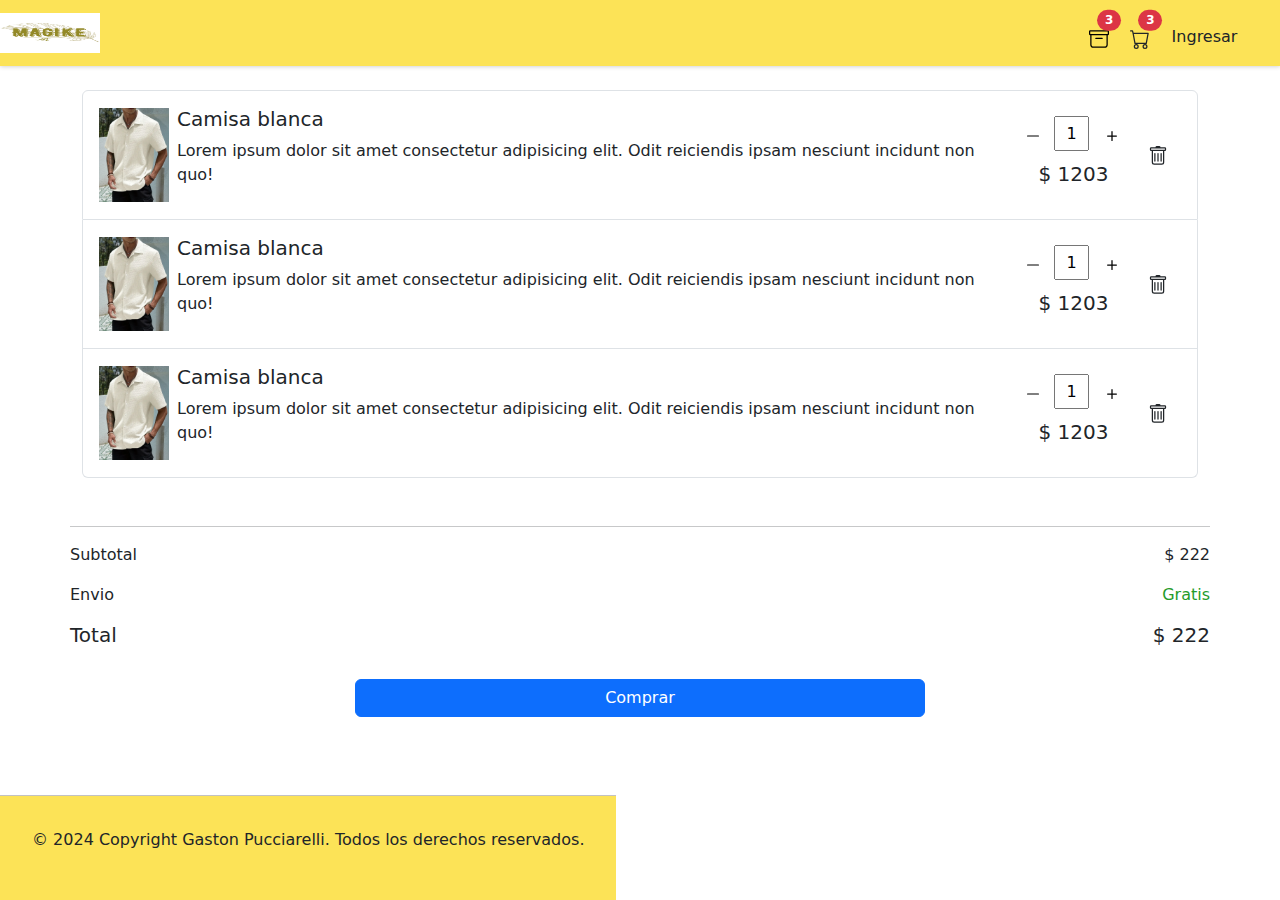
<file: cart.html>
<!DOCTYPE html>
<html lang="en">

<head>
    <meta charset="UTF-8">
    <meta name="viewport" content="width=device-width, initial-scale=1.0">
    <title>Document</title>
    <link rel="stylesheet" href="css/style.css">
    <link rel="stylesheet" href="css/cart.css">
    <link rel="stylesheet" href="css/bootstrap.css">
</head>

<body>
    <nav class="navbar">
        <div class="links-box d-flex">
            <a class="navbar-brand" href="index.html">
                <img class="logo" src="img/726b5039-a6a2-4cfe-84a0-e13e2d5c6d2b.jpg" alt="">
            </a>

        </div>

        <div class="notification-box">
            <ul class="nav-ul">
                <li class="nav-item">
                    <button class="btn position-relative">
                        <svg xmlns="http://www.w3.org/2000/svg" width="20" height="20" class="bi bi-archive"
                            viewBox="0 0 16 16">
                            <path
                                d="M0 2a1 1 0 0 1 1-1h14a1 1 0 0 1 1 1v2a1 1 0 0 1-1 1v7.5a2.5 2.5 0 0 1-2.5 2.5h-9A2.5 2.5 0 0 1 1 12.5V5a1 1 0 0 1-1-1zm2 3v7.5A1.5 1.5 0 0 0 3.5 14h9a1.5 1.5 0 0 0 1.5-1.5V5zm13-3H1v2h14zM5 7.5a.5.5 0 0 1 .5-.5h5a.5.5 0 0 1 0 1h-5a.5.5 0 0 1-.5-.5" />
                        </svg>
                        <span class="position-absolute top-0 start-70 translate-middle badge rounded-pill bg-danger">
                            3
                        </span>
                    </button>
                </li>

                <li class="nav-item">
                    <button class="btn position-relative">
                        <svg xmlns="http://www.w3.org/2000/svg" width="20" height="20" fill="currentColor"
                            class="bi bi-cart" viewBox="0 0 16 16">
                            <path
                                d="M0 1.5A.5.5 0 0 1 .5 1H2a.5.5 0 0 1 .485.379L2.89 3H14.5a.5.5 0 0 1 .491.592l-1.5 8A.5.5 0 0 1 13 12H4a.5.5 0 0 1-.491-.408L2.01 3.607 1.61 2H.5a.5.5 0 0 1-.5-.5M3.102 4l1.313 7h8.17l1.313-7zM5 12a2 2 0 1 0 0 4 2 2 0 0 0 0-4m7 0a2 2 0 1 0 0 4 2 2 0 0 0 0-4m-7 1a1 1 0 1 1 0 2 1 1 0 0 1 0-2m7 0a1 1 0 1 1 0 2 1 1 0 0 1 0-2" />
                        </svg>
                        <span class="position-absolute top-0 start-70 translate-middle badge rounded-pill bg-danger">
                            3
                        </span>
                    </button>
                </li>

                <li class="nav-item">
                    <a href="login.html" class="btn">
                        <h6>Ingresar</h6>
                    </a>
                </li>

            </ul>
        </div>
    </nav>

    <!--
    <div class="cart-empty">

                <h1 class="mt-5">Su carrito esta vacio</h1>
                <button class="btn btn-primary mt-5">Volver al catalogo</button>
        </div>
    -->
        

        
        <div class="main-container mt-4">

            <div class="container cart-container">
    
                <ul class="list-group ">
    
    
                    <li class="list-group-item d-flex list-cart">
    
                        <img style="width: 70px;" src="img/camisaBlanca1.jpg" alt="">
    
                        <div class="p-2">
                            <h5>Camisa blanca</h5>
                            <p>Lorem ipsum dolor sit amet consectetur adipisicing elit. Odit reiciendis ipsam nesciunt
                                incidunt non quo!</p>
                        </div>
    
                        <div class="text-center">
                            <div class="d-flex text-center">
                                <button class="btn">
                                    <svg style="color: rgb(0, 0, 0);" xmlns="http://www.w3.org/2000/svg" width="16" height="16" fill="currentColor" class="bi bi-dash-lg" viewBox="0 0 16 16">
                                        <path fill-rule="evenodd" d="M2 8a.5.5 0 0 1 .5-.5h11a.5.5 0 0 1 0 1h-11A.5.5 0 0 1 2 8"/>
                                      </svg>
                                </button>
                                <input type="number" name="" id="" value="1" min="0" max="99">
                                <button class="btn">
                                    <svg style="color: rgb(0, 0, 0);" xmlns="http://www.w3.org/2000/svg" width="20" height="20" fill="currentColor" class="bi bi-plus" viewBox="0 0 16 16">
                                        <path d="M8 4a.5.5 0 0 1 .5.5v3h3a.5.5 0 0 1 0 1h-3v3a.5.5 0 0 1-1 0v-3h-3a.5.5 0 0 1 0-1h3v-3A.5.5 0 0 1 8 4"/>
                                      </svg>
                                </button>
                            </div>
                            <h5 class="mt-2">$ 1203</h5>
                        </div>
    
                        <button type="button" class="btn">
                            <svg xmlns="http://www.w3.org/2000/svg" width="20" height="20" fill="currentColor"
                                class="bi bi-trash" viewBox="0 0 16 16">
                                <path
                                    d="M5.5 5.5A.5.5 0 0 1 6 6v6a.5.5 0 0 1-1 0V6a.5.5 0 0 1 .5-.5m2.5 0a.5.5 0 0 1 .5.5v6a.5.5 0 0 1-1 0V6a.5.5 0 0 1 .5-.5m3 .5a.5.5 0 0 0-1 0v6a.5.5 0 0 0 1 0z" />
                                <path
                                    d="M14.5 3a1 1 0 0 1-1 1H13v9a2 2 0 0 1-2 2H5a2 2 0 0 1-2-2V4h-.5a1 1 0 0 1-1-1V2a1 1 0 0 1 1-1H6a1 1 0 0 1 1-1h2a1 1 0 0 1 1 1h3.5a1 1 0 0 1 1 1zM4.118 4 4 4.059V13a1 1 0 0 0 1 1h6a1 1 0 0 0 1-1V4.059L11.882 4zM2.5 3h11V2h-11z" />
                            </svg>
                        </button>
    
                    </li>
    
                    <li class="list-group-item d-flex list-cart">
    
                        <img style="width: 70px;" src="img/camisaBlanca1.jpg" alt="">
    
                        <div class="p-2">
                            <h5>Camisa blanca</h5>
                            <p>Lorem ipsum dolor sit amet consectetur adipisicing elit. Odit reiciendis ipsam nesciunt
                                incidunt non quo!</p>
                        </div>
    
                        <div class="text-center">
                            <div class="d-flex text-center">
                                <button class="btn">
                                    <svg style="color: rgb(0, 0, 0);" xmlns="http://www.w3.org/2000/svg" width="16" height="16" fill="currentColor" class="bi bi-dash-lg" viewBox="0 0 16 16">
                                        <path fill-rule="evenodd" d="M2 8a.5.5 0 0 1 .5-.5h11a.5.5 0 0 1 0 1h-11A.5.5 0 0 1 2 8"/>
                                      </svg>
                                </button>
                                <input type="number" name="" id="" value="1" min="0" max="99">
                                <button class="btn">
                                    <svg style="color: rgb(0, 0, 0);" xmlns="http://www.w3.org/2000/svg" width="20" height="20" fill="currentColor" class="bi bi-plus" viewBox="0 0 16 16">
                                        <path d="M8 4a.5.5 0 0 1 .5.5v3h3a.5.5 0 0 1 0 1h-3v3a.5.5 0 0 1-1 0v-3h-3a.5.5 0 0 1 0-1h3v-3A.5.5 0 0 1 8 4"/>
                                      </svg>
                                </button>
                            </div>
                            <h5 class="mt-2">$ 1203</h5>
                        </div>
    
                        <button type="button" class="btn">
                            <svg xmlns="http://www.w3.org/2000/svg" width="20" height="20" fill="currentColor"
                                class="bi bi-trash" viewBox="0 0 16 16">
                                <path
                                    d="M5.5 5.5A.5.5 0 0 1 6 6v6a.5.5 0 0 1-1 0V6a.5.5 0 0 1 .5-.5m2.5 0a.5.5 0 0 1 .5.5v6a.5.5 0 0 1-1 0V6a.5.5 0 0 1 .5-.5m3 .5a.5.5 0 0 0-1 0v6a.5.5 0 0 0 1 0z" />
                                <path
                                    d="M14.5 3a1 1 0 0 1-1 1H13v9a2 2 0 0 1-2 2H5a2 2 0 0 1-2-2V4h-.5a1 1 0 0 1-1-1V2a1 1 0 0 1 1-1H6a1 1 0 0 1 1-1h2a1 1 0 0 1 1 1h3.5a1 1 0 0 1 1 1zM4.118 4 4 4.059V13a1 1 0 0 0 1 1h6a1 1 0 0 0 1-1V4.059L11.882 4zM2.5 3h11V2h-11z" />
                            </svg>
                        </button>
    
                    </li>
    
                    <li class="list-group-item d-flex list-cart">
    
                        <img style="width: 70px;" src="img/camisaBlanca1.jpg" alt="">
    
                        <div class="p-2">
                            <h5>Camisa blanca</h5>
                            <p>Lorem ipsum dolor sit amet consectetur adipisicing elit. Odit reiciendis ipsam nesciunt
                                incidunt non quo!</p>
                        </div>
    
                        <div class="text-center">
                            <div class="d-flex text-center">
                                <button class="btn">
                                    <svg style="color: rgb(0, 0, 0);" xmlns="http://www.w3.org/2000/svg" width="16" height="16" fill="currentColor" class="bi bi-dash-lg" viewBox="0 0 16 16">
                                        <path fill-rule="evenodd" d="M2 8a.5.5 0 0 1 .5-.5h11a.5.5 0 0 1 0 1h-11A.5.5 0 0 1 2 8"/>
                                      </svg>
                                </button>
                                <input type="number" name="" id="" value="1" min="0" max="99">
                                <button class="btn">
                                    <svg style="color: rgb(0, 0, 0);" xmlns="http://www.w3.org/2000/svg" width="20" height="20" fill="currentColor" class="bi bi-plus" viewBox="0 0 16 16">
                                        <path d="M8 4a.5.5 0 0 1 .5.5v3h3a.5.5 0 0 1 0 1h-3v3a.5.5 0 0 1-1 0v-3h-3a.5.5 0 0 1 0-1h3v-3A.5.5 0 0 1 8 4"/>
                                      </svg>
                                </button>
                            </div>
                            <h5 class="mt-2">$ 1203</h5>
                        </div>
    
                        <button type="button" class="btn">
                            <svg xmlns="http://www.w3.org/2000/svg" width="20" height="20" fill="currentColor"
                                class="bi bi-trash" viewBox="0 0 16 16">
                                <path
                                    d="M5.5 5.5A.5.5 0 0 1 6 6v6a.5.5 0 0 1-1 0V6a.5.5 0 0 1 .5-.5m2.5 0a.5.5 0 0 1 .5.5v6a.5.5 0 0 1-1 0V6a.5.5 0 0 1 .5-.5m3 .5a.5.5 0 0 0-1 0v6a.5.5 0 0 0 1 0z" />
                                <path
                                    d="M14.5 3a1 1 0 0 1-1 1H13v9a2 2 0 0 1-2 2H5a2 2 0 0 1-2-2V4h-.5a1 1 0 0 1-1-1V2a1 1 0 0 1 1-1H6a1 1 0 0 1 1-1h2a1 1 0 0 1 1 1h3.5a1 1 0 0 1 1 1zM4.118 4 4 4.059V13a1 1 0 0 0 1 1h6a1 1 0 0 0 1-1V4.059L11.882 4zM2.5 3h11V2h-11z" />
                            </svg>
                        </button>
    
                    </li>
    
                </ul>
            </div>
    
            <hr>
    
            <div class="pay-container">
    
                <div>
                    <p>Subtotal</p>
                    <p>$ 222</p>
                </div>
    
                <div>
                    <p>Envio</p>
                    <hp style="color: rgb(37, 155, 42);">Gratis</p>
                </div>
    
                <div>
                    <h5>Total</h5>
                    <h5>$ 222</h5>
                </div>
            </div>
    
    
            <div class="text-center mt-4">
                <button type="button" class="w-50 btn btn-primary">Comprar</button>
            </div>
    
    
        </div>


    <footer class="mt-5">
        <div>
            <p>© 2024 Copyright Gaston Pucciarelli. Todos los derechos reservados.</p>
        </div>
    </footer>
</body>
<script src="js/main.js"></script>
<script src="js/bootstrap.bundle.js"></script>

</html>
</file>
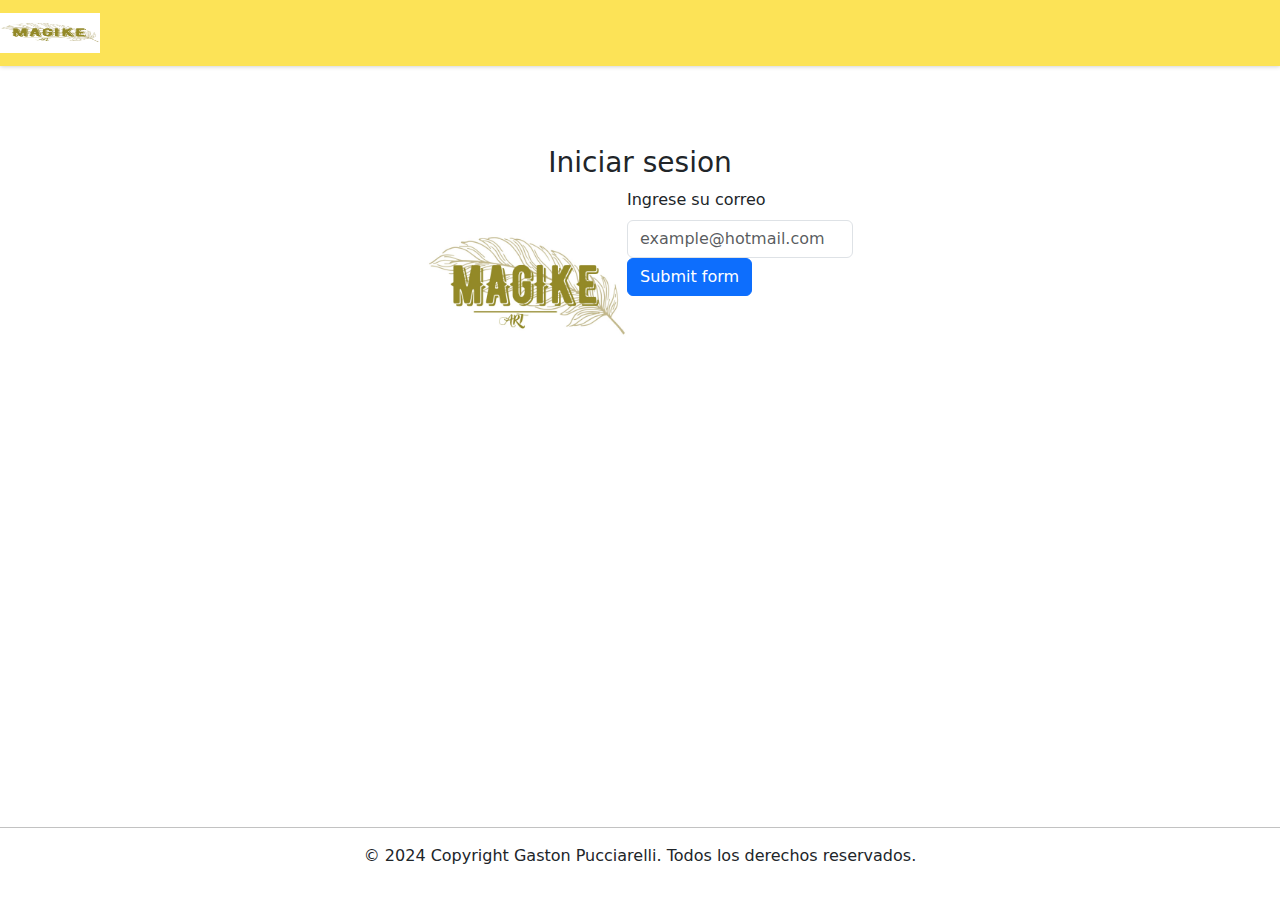
<file: login.html>
<!DOCTYPE html>
<html lang="en">
<head>
    <meta charset="UTF-8">
    <meta name="viewport" content="width=device-width, initial-scale=1.0">
    <title>Document</title>
    <link rel="stylesheet" href="css/style.css">
    <link rel="stylesheet" href="css/login.css">
    <link rel="stylesheet" href="css/bootstrap.css">
</head>
<body>
    <nav class="navbar">
        <div class="links-box d-flex">
            <a class="navbar-brand" href="index.html">
                <img class="logo" src="img/726b5039-a6a2-4cfe-84a0-e13e2d5c6d2b.jpg" alt="">
            </a>    
        </div>
    </nav>

    <div class="container form-container">


        <div>
            <h3>Iniciar sesion</h3>

            <div class="btn-forms">
                
            </div>
        </div>

        <form class="row g-3 needs-validation" novalidate>
            <div class="d-flex">
                    <img class="logo-login" src="img/726b5039-a6a2-4cfe-84a0-e13e2d5c6d2b.jpg" alt="">
                <div class="form-control-container">
                    <div class="">
                        <label for="validationCustom01" class="form-label">Ingrese su correo</label>
                        <input type="text" class="form-control" id="validationCustom01" placeholder="example@hotmail.com" required>
                        <div class="valid-feedback">
                          Correo
                        </div>
                      </div>
             
                      <div class="">
                        <button class="btn btn-primary" type="submit">Submit form</button>
                      </div>
                </div>
            </div>
          </form>

    </div>


      
    <footer>
        <div class="comtainer">
            <p>© 2024 Copyright Gaston Pucciarelli. Todos los derechos reservados.</p>
        </div>
    </footer>
</body>
<script src="js/main.js"></script>
<script src="js/login.js"></script>
<script src="js/bootstrap.bundle.js"></script>
</html>
</file>
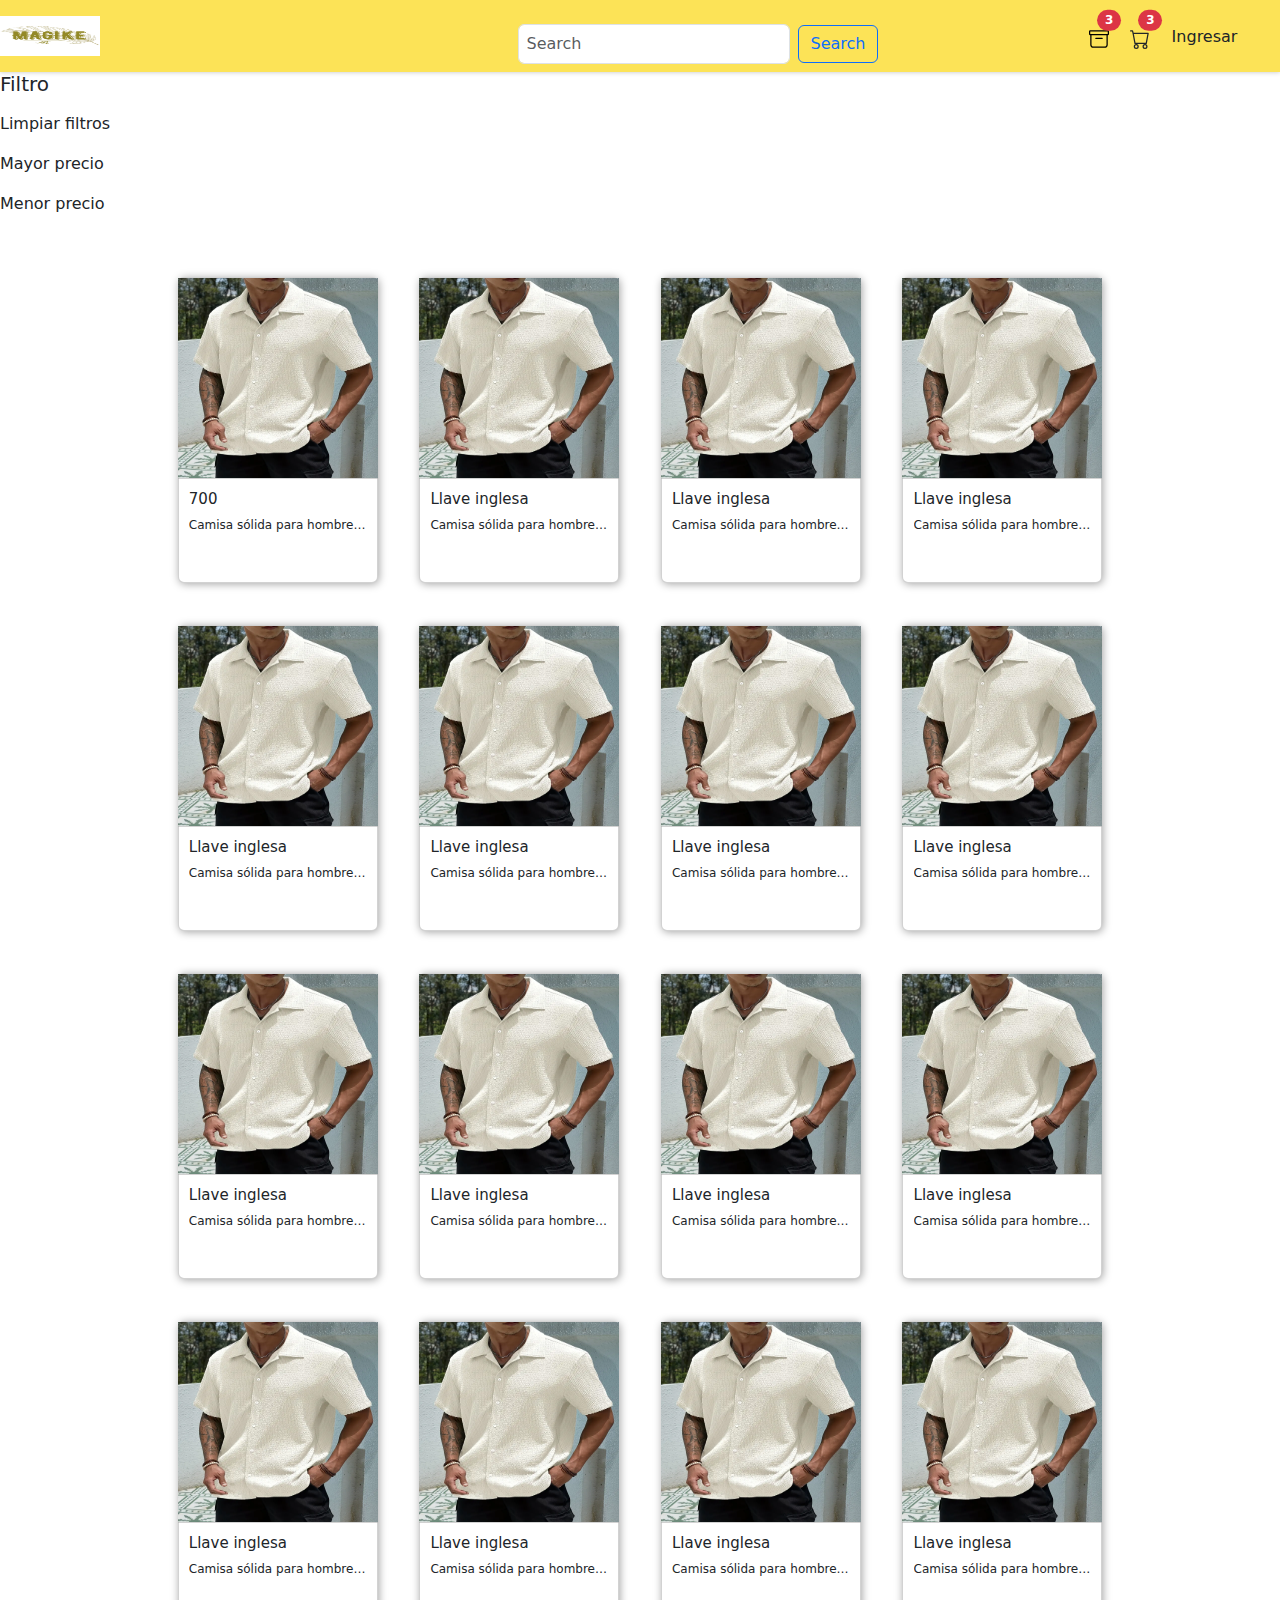
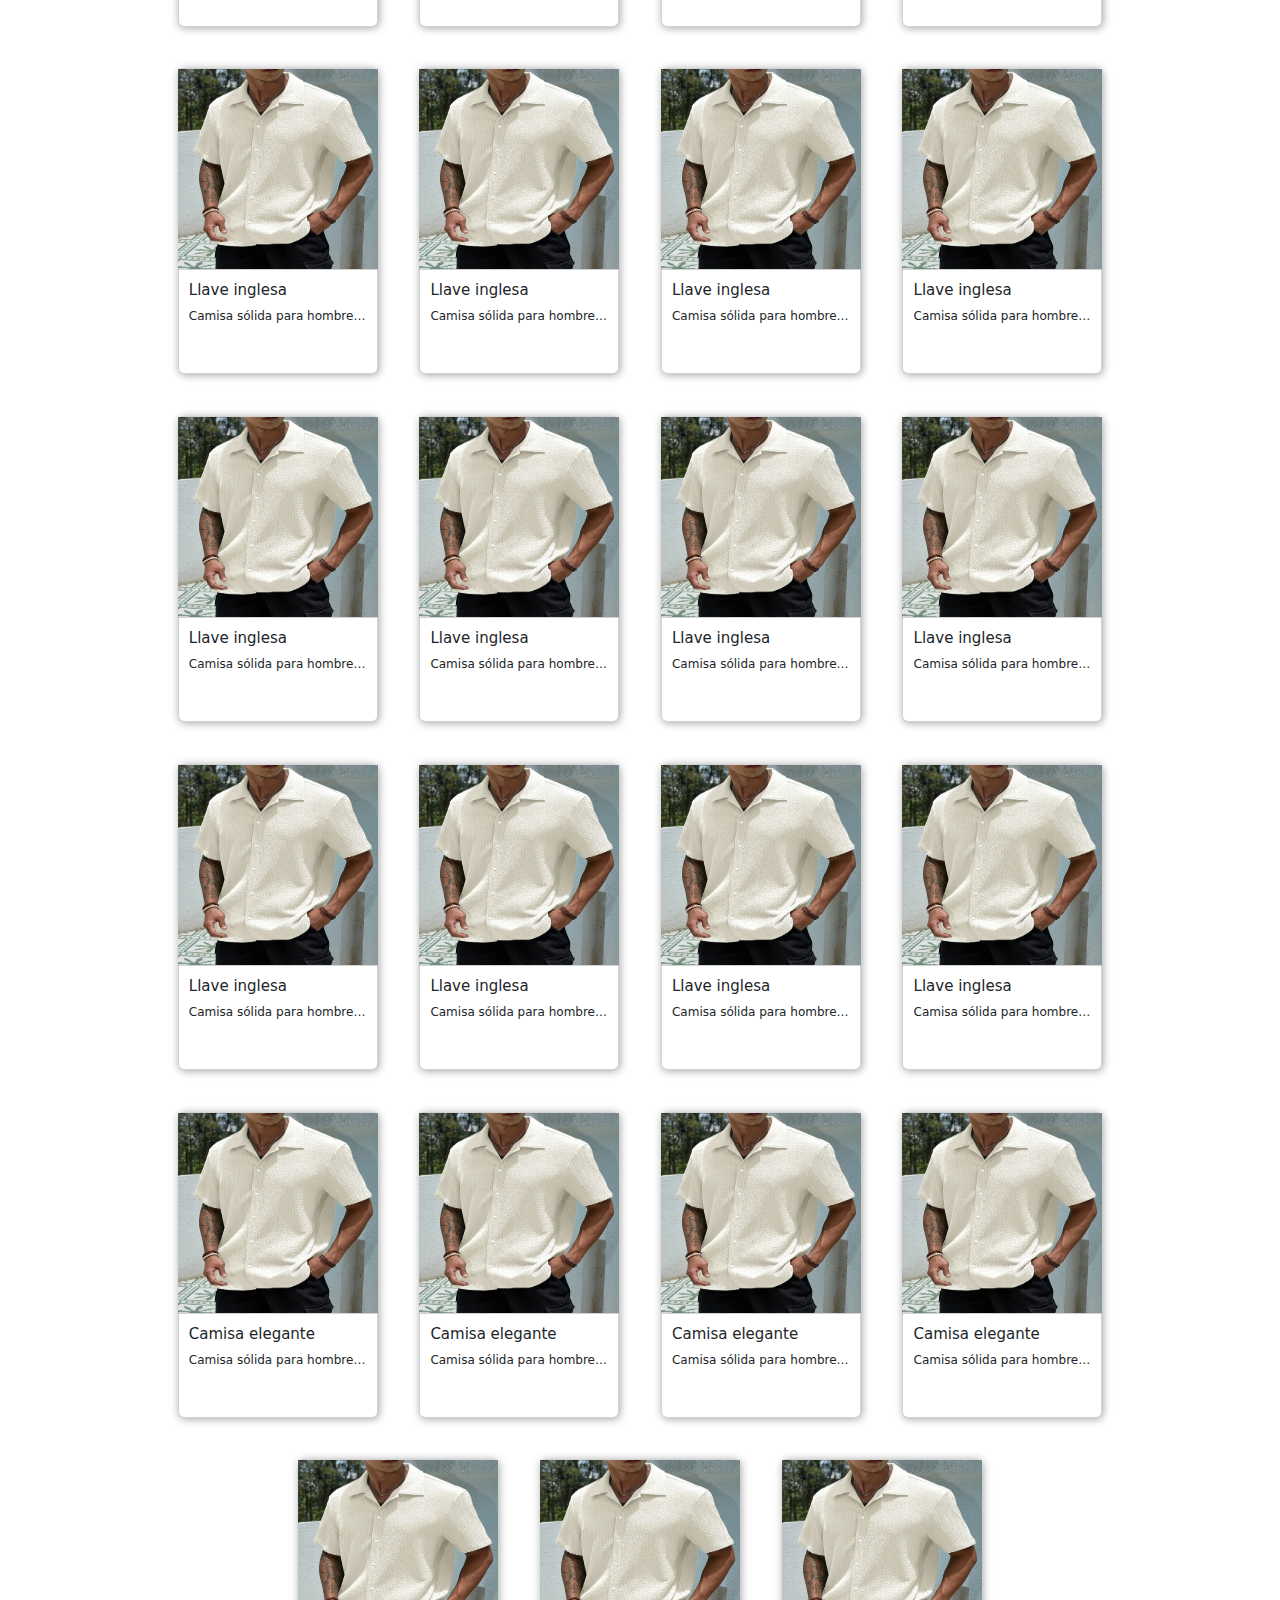
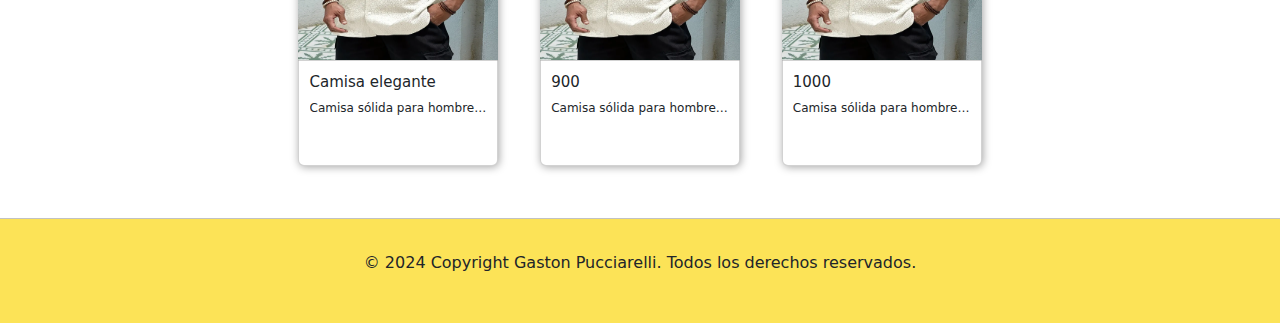
<file: products.html>
<!DOCTYPE html>
<html lang="en">
<head>
    <meta charset="UTF-8">
    <meta name="viewport" content="width=device-width, initial-scale=1.0">
    <title>Document</title>
    <link rel="stylesheet" href="css/style.css">
    <link rel="stylesheet" href="css/products.css">
    <link rel="stylesheet" href="css/bootstrap.css">
</head>
<body>
    <nav class="navbar">
        <div class="links-box d-flex">
            <a class="navbar-brand" href="index.html">
                <img class="logo" src="img/726b5039-a6a2-4cfe-84a0-e13e2d5c6d2b.jpg" alt="">
            </a>
            
        </div>

        <div class="search-box search-box-max">
            <div class="search">
                <form class="search-form" role="search">
                    <input class="form-control me-2" type="search" placeholder="Search" aria-label="Search">
                    <button class="btn btn-outline-primary" type="submit">Search</button>
                </form>
            </div>
        </div>

        <div class="notification-box">
            <ul class="nav-ul">
                <li class="nav-item">
                    <button class="btn position-relative">
                        <svg xmlns="http://www.w3.org/2000/svg" width="20" height="20" class="bi bi-archive" viewBox="0 0 16 16">
                            <path d="M0 2a1 1 0 0 1 1-1h14a1 1 0 0 1 1 1v2a1 1 0 0 1-1 1v7.5a2.5 2.5 0 0 1-2.5 2.5h-9A2.5 2.5 0 0 1 1 12.5V5a1 1 0 0 1-1-1zm2 3v7.5A1.5 1.5 0 0 0 3.5 14h9a1.5 1.5 0 0 0 1.5-1.5V5zm13-3H1v2h14zM5 7.5a.5.5 0 0 1 .5-.5h5a.5.5 0 0 1 0 1h-5a.5.5 0 0 1-.5-.5"/>
                        </svg>
                        <span class="position-absolute top-0 start-70 translate-middle badge rounded-pill bg-danger">
                            3
                        </span>
                    </button>
                </li>

                <li class="nav-item">
                    <button class="btn position-relative">
                        <svg xmlns="http://www.w3.org/2000/svg" width="20" height="20" fill="currentColor" class="bi bi-cart" viewBox="0 0 16 16">
                            <path d="M0 1.5A.5.5 0 0 1 .5 1H2a.5.5 0 0 1 .485.379L2.89 3H14.5a.5.5 0 0 1 .491.592l-1.5 8A.5.5 0 0 1 13 12H4a.5.5 0 0 1-.491-.408L2.01 3.607 1.61 2H.5a.5.5 0 0 1-.5-.5M3.102 4l1.313 7h8.17l1.313-7zM5 12a2 2 0 1 0 0 4 2 2 0 0 0 0-4m7 0a2 2 0 1 0 0 4 2 2 0 0 0 0-4m-7 1a1 1 0 1 1 0 2 1 1 0 0 1 0-2m7 0a1 1 0 1 1 0 2 1 1 0 0 1 0-2"/>
                        </svg>
                        <span class="position-absolute top-0 start-70 translate-middle badge rounded-pill bg-danger">
                            3
                        </span>
                    </button>
                </li>

                <li class="nav-item">
                    <a href="login.html" class="btn">
                        <h6>Ingresar</h6>
                    </a>
                </li>

            </ul>
        </div>
    </nav>

    <div class="main-container">

        <div class="search-box search-box-movile">
            <div class="search">
                <form class="search-form" role="search">
                    <input class="form-control me-2" type="search" placeholder="Search" aria-label="Search">
                    <button class="btn btn-outline-primary" type="submit">Search</button>
                </form>
            </div>
        </div>

        <div>
            <ul class="navbar-nav filters">
                <h5>Filtro</h5>
                <li class="nav-item">
                    <button class="nav-link btn" id="clear_filter">Limpiar filtros</button>
                </li>
                <li class="nav-item">
                    <button class="nav-link btn" id="higher_price">Mayor precio</button>
                </li>
                <li class="nav-item">
                    <button class="nav-link btn" id="lower_price">Menor precio</button>
                </li>
            </ul>
        </div>
    
        <div class="list-container container" id="show_products">

        
        </div>

    </div>


      
    <footer>
        <div>
            <p>© 2024 Copyright Gaston Pucciarelli. Todos los derechos reservados.</p>
        </div>
    </footer>
</body>
<script src="js/main.js"></script>
<script src="js/products.js"></script>
<script src="js/bootstrap.bundle.js"></script>
</html>
</file>
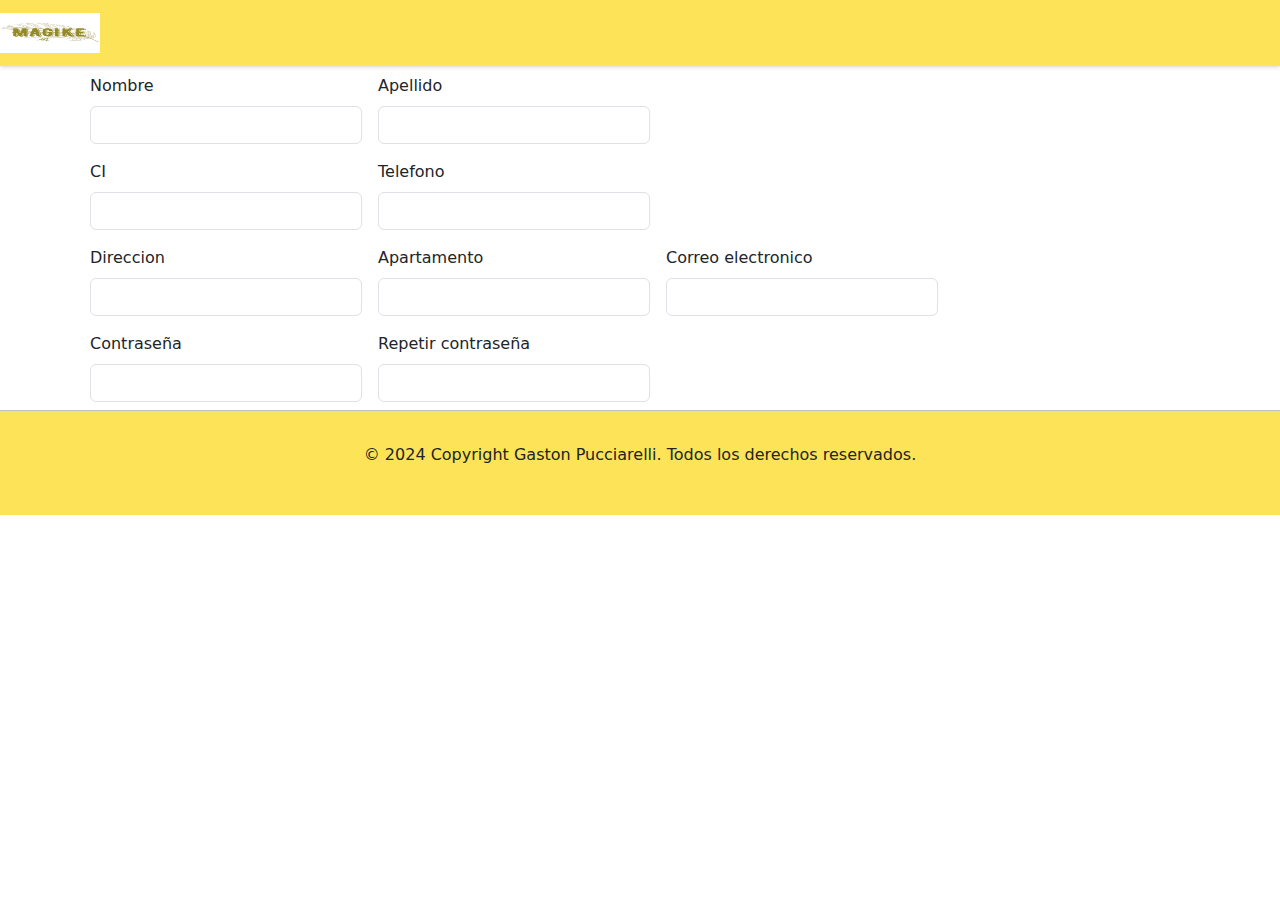
<file: register.html>
<!DOCTYPE html>
<html lang="en">

<head>
    <meta charset="UTF-8">
    <meta name="viewport" content="width=device-width, initial-scale=1.0">
    <title>Document</title>
    <link rel="stylesheet" href="css/style.css">
    <link rel="stylesheet" href="css/register.css">
    <link rel="stylesheet" href="css/bootstrap.css">
</head>

<body>
    <nav class="navbar">
        <div class="links-box d-flex">
            <a class="navbar-brand" href="index.html">
                <img class="logo" src="img/726b5039-a6a2-4cfe-84a0-e13e2d5c6d2b.jpg" alt="">
            </a>
        </div>
    </nav>

    <div class="container form-container">

        <form class="row g-3 needs-validation" novalidate>
            
            <div class="dataform-container">

                <div class="d-flex">
                    <div class="m-2">
                        <label for="name" class="form-label">Nombre</label>
                        <input type="text" class="form-control" id="name" required>
                        <div class="valid-feedback">
                            <p>Correo y/o contraseña incorrectos</p>
                       </div>
                    </div>
        
                    <div class="m-2">
                        <label for="lastname" class="form-label">Apellido</label>
                        <input type="text" class="form-control" id="lastname" required>
                        <div class="valid-feedback">
                            <p>Correo y/o contraseña incorrectos</p>
                       </div>
                    </div>
                </div>
    
                <div class="d-flex">
                    <div class="m-2">
                        <label for="ci" class="form-label">CI</label>
                        <input type="number" class="form-control" id="ci" required>
                        <div class="valid-feedback">
                            <p>Correo y/o contraseña incorrectos</p>
                       </div>
                    </div>
        
                    <div class="m-2">
                        <label for="telephone" class="form-label">Telefono</label>
                        <input type="tel" class="form-control" id="telephone" required>
                        <div class="valid-feedback">
                            <p>Correo y/o contraseña incorrectos</p>
                       </div>
                    </div>
                </div>

                <div class="d-flex">
                    <div class="m-2">
                        <label for="locate" class="form-label">Direccion</label>
                        <input type="text" class="form-control" id="locate" required>
                        <div class="valid-feedback">
                            <p>Correo y/o contraseña incorrectos</p>
                       </div>
                    </div>
        
                    <div class="m-2">
                        <label for="apartment" class="form-label">Apartamento</label>
                        <input type="text" class="form-control" id="apartment" required>
                        <div class="valid-feedback">
                            <p>Correo y/o contraseña incorrectos</p>
                       </div>
                    </div>
                </div>

                <div class="m-2">
                    <label for="email" class="form-label">Correo electronico</label>
                    <input type="email" class="form-control" id="email" required>
                    <div class="valid-feedback">
                        <p>Correo y/o contraseña incorrectos</p>
                    </div>
                </div>

                <div class="d-flex">
                    <div class="m-2">
                        <label for="password" class="form-label">Contraseña</label>
                        <input type="password" class="form-control" id="password" required>
                        <div class="valid-feedback">
                            <p>Correo y/o contraseña incorrectos</p>
                       </div>
                    </div>
        
                    <div class="m-2">
                        <label for="repit-password" class="form-label">Repetir contraseña</label>
                        <input type="repit-password" class="form-control" id="repit-password" required>
                        <div class="valid-feedback">
                            <p>Correo y/o contraseña incorrectos</p>
                       </div>
                    </div>
                </div>

            </div>
            
        </form>

    </div>



    <footer>
        <div class="comtainer">
            <p>© 2024 Copyright Gaston Pucciarelli. Todos los derechos reservados.</p>
        </div>
    </footer>
</body>
<script src="js/main.js"></script>
<script src="js/login.js"></script>
<script src="js/bootstrap.bundle.js"></script>

</html>
</file>
<file: css/style.css>
nav{
    display: flex;
    justify-content: space-between;
    align-items: center;
    box-shadow: 0px 0px 5px rgb(194, 194, 194);
    background-color: rgba(250, 215, 14, 0.699);
    margin: 0;
    padding: 0;
}


.links-box, .search-box, .notification-box{
    display: flex;
    justify-content: center;
    align-items: center;
    text-align: center;
}

.nav-ul{
    display: flex;
    position: absolute;
    list-style: none;
    justify-content: end;
    top: 1rem;
    right: 2rem;
}

.nav-ul li{
    margin: 0;
    padding: 0;
}

.nav-ul .btn{
    padding: 0.4rem;
    margin: 0.2rem;
}

.search-box:nth-child(1){
    display: none;
}

.search{
    display: flex;
    justify-content: center;
}

.search-form{
    display: flex;
    justify-content: center;
    align-items: center;
    text-align: center;
    margin-top: 1rem;
}

.search-form input{
    padding: 0.45rem 0.5rem;
    width: 17rem;
}


.logo{
    width: 100px;
    height: 40px;
}

footer{
    display: flex;
    justify-content: center;
    padding: 2rem;

    border-top: 1px solid rgb(194, 194, 194); 
    background-color: rgba(250, 215, 14, 0.699);   
}
</file>
<file: css/cart.css>
body{
    cursor: default;
}

.main-container{
    display: grid;
    justify-content: center;
    align-items: center;
}

.cart-container{
    margin-bottom: 2rem;
}

.list-cart{
    display: flex;
    justify-content: space-between;
    align-items: center;
}

.list-cart svg:hover{
    color: rgb(201, 22, 22);
}

footer{
    position: absolute;
    bottom: 0;
}

::-webkit-inner-spin-button{
    appearance: none;
}

input{
    width: 35px;
    height: 35px;
    text-align: center;
    justify-content: space-between;
}

.pay-container div{
    display: flex;
    justify-content: space-between;
}


.cart-empty{
    display: flex;
    flex-direction: column;
    justify-content: space-evenly;
    align-items: center;
    padding: 2rem;
}
</file>
<file: css/login.css>
footer{
    position:absolute;
    bottom: 0;
    width: 100%;
    padding: 1rem;
    background-color: rgb(255, 255, 255);
}

.form-container{
    display: flex;
    flex-direction: column;
    justify-content: center;
    align-items: center;
    padding: 5rem;
}

.logo-login{
    width: 200px; 
}
</file>
<file: css/products.css>
.list-container{
    display: flex;
    flex-wrap: wrap;
    justify-content: center;
    margin: 2rem 3rem;
}


.card:hover{
    opacity: 0.7;
    cursor: pointer;
}

.card{
    width: 200px;
    margin: 1.3rem;
    align-items: center;
    box-shadow:1px 1px 8px rgb(163, 163, 163);
    background-color: white;
}

.card img{
    width: 200px;
    height: 200px;
}

.card-description{
    display: flex;
    width: 200px;
    flex-direction: column;
    padding: 0.7rem 0.7rem 2rem 0.7rem;
    border-top: 1px solid rgba(173, 173, 173, 0.548);
}

.card-description h4{
    font-size: 15px;
    cursor:pointer;
}

.card-description p{
    font-size: 12px;
   
    cursor:pointer;
    text-overflow: ellipsis;
    overflow: hidden;
    white-space: nowrap;
}
</file>
<file: css/register.css>
.dataform-container{
    display: flex;
    flex-wrap: wrap;
}

.dataform-container label{
    width:17rem;
}
</file>
